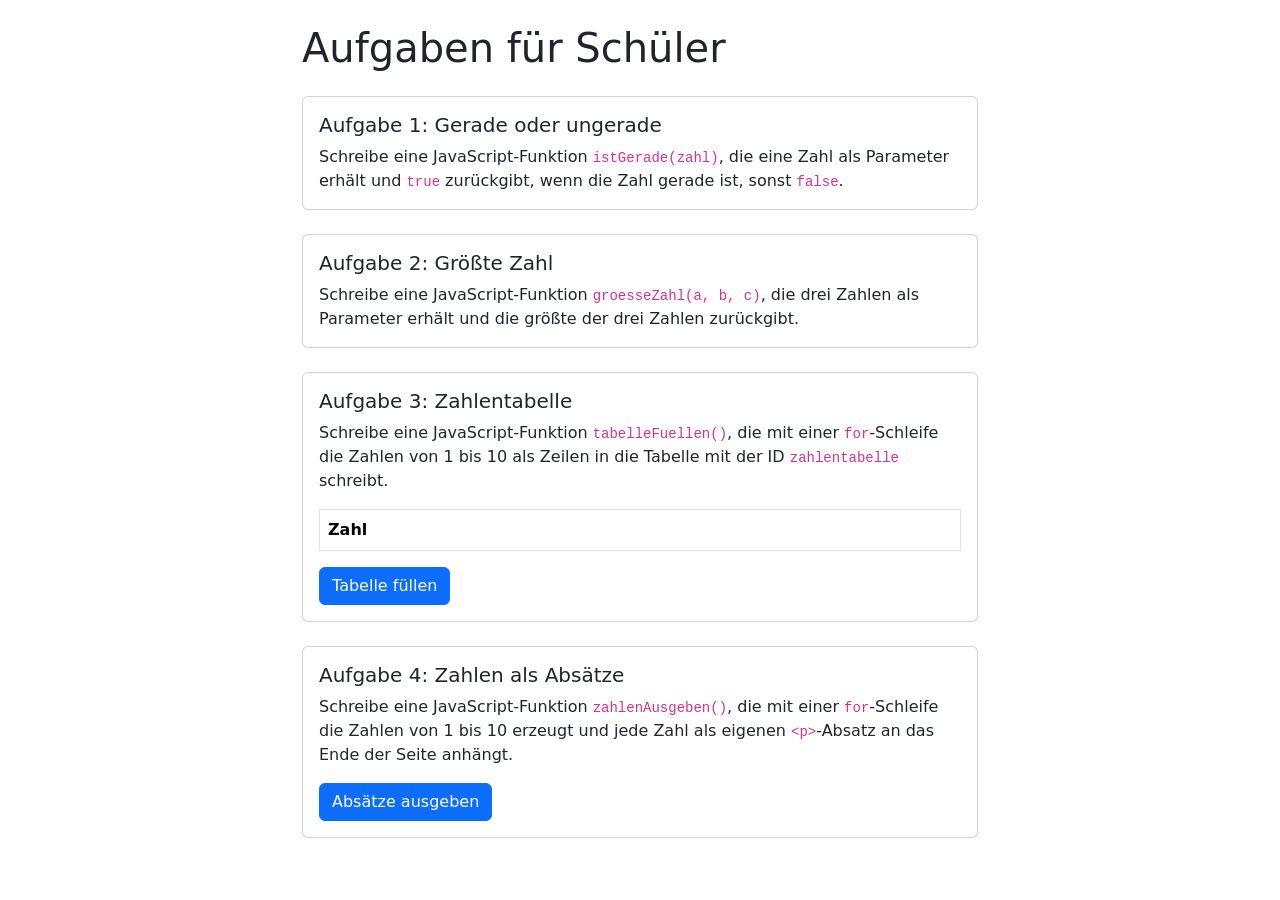
<file: aufgabe.html>
<!DOCTYPE html>
<html lang="de">
<head>
    <meta charset="UTF-8">
    <meta name="viewport" content="width=device-width, initial-scale=1.0">
    <title>Aufgaben</title>
    <link href="https://cdn.jsdelivr.net/npm/bootstrap@5.3.8/dist/css/bootstrap.min.css" rel="stylesheet" integrity="sha384-sRIl4kxILFvY47J16cr9ZwB07vP4J8+LH7qKQnuqkuIAvNWLzeN8tE5YBujZqJLB" crossorigin="anonymous">
</head>
<body>

<div class="container my-4" style="max-width: 700px;">
    <h1 class="mb-4">Aufgaben für Schüler</h1>

    <div class="card mb-4">
        <div class="card-body">
            <h5 class="card-title">Aufgabe 1: Gerade oder ungerade</h5>
            <p class="card-text">
                Schreibe eine JavaScript-Funktion <code>istGerade(zahl)</code>, die eine Zahl als
                Parameter erhält und <code>true</code> zurückgibt, wenn die Zahl gerade ist,
                sonst <code>false</code>.
            </p>
        </div>
    </div>

    <div class="card mb-4">
        <div class="card-body">
            <h5 class="card-title">Aufgabe 2: Größte Zahl</h5>
            <p class="card-text">
                Schreibe eine JavaScript-Funktion <code>groesseZahl(a, b, c)</code>, die drei
                Zahlen als Parameter erhält und die größte der drei Zahlen zurückgibt.
            </p>
        </div>
    </div>

    <div class="card mb-4">
        <div class="card-body">
            <h5 class="card-title">Aufgabe 3: Zahlentabelle</h5>
            <p class="card-text">
                Schreibe eine JavaScript-Funktion <code>tabelleFuellen()</code>, die mit einer
                <code>for</code>-Schleife die Zahlen von 1 bis 10 als Zeilen in die Tabelle mit
                der ID <code>zahlentabelle</code> schreibt.
            </p>
            <table id="zahlentabelle" class="table table-bordered">
                <thead>
                    <tr><th>Zahl</th></tr>
                </thead>
                <tbody>
                    <tr id="zeile-1"></tr>
                    <tr id="zeile-2"></tr>
                    <tr id="zeile-3"></tr>
                    <tr id="zeile-4"></tr>
                    <tr id="zeile-5"></tr>
                    <tr id="zeile-6"></tr>
                    <tr id="zeile-7"></tr>
                    <tr id="zeile-8"></tr>
                    <tr id="zeile-9"></tr>
                    <tr id="zeile-10"></tr>
                </tbody>
            </table>
            <button type="button" class="btn btn-primary" onclick="tabelleFuellen()">Tabelle füllen</button>
        </div>
    </div>

    <div class="card mb-4">
        <div class="card-body">
            <h5 class="card-title">Aufgabe 4: Zahlen als Absätze</h5>
            <p class="card-text">
                Schreibe eine JavaScript-Funktion <code>zahlenAusgeben()</code>, die mit einer
                <code>for</code>-Schleife die Zahlen von 1 bis 10 erzeugt und jede Zahl als
                eigenen <code>&lt;p&gt;</code>-Absatz an das Ende der Seite anhängt.
            </p>
            <button type="button" class="btn btn-primary" onclick="zahlenAusgeben()">Absätze ausgeben</button>
        </div>
    </div>
</div>

<script>
  // Call a Timeout

  // The callback function
  function myFunction() {
    alert("Hello!");
  }

  // Function to display any text
  function istGerade(zahl) {
  }

  // Aufgabe 2: Größte Zahl
  function groesseZahl(a, b, c) {
  }

  // Aufgabe 3: Zahlentabelle
  function tabelleFuellen() {
    for (let i = 1; i <= 10; i++) {
      const zeile = document.getElementById("zeile-" + i);
      const zelle = document.createElement("td");

    }
  }

  // Aufgabe 4: Zahlen als Absätze
  function zahlenAusgeben() {
    for (let i = 1; i <= 10; i++) {
        const p = document.createElement("p");
        p.textContent = i;
        document.body.appendChild(p);
    }
  }

</script>
</body>
</html>
</file>
